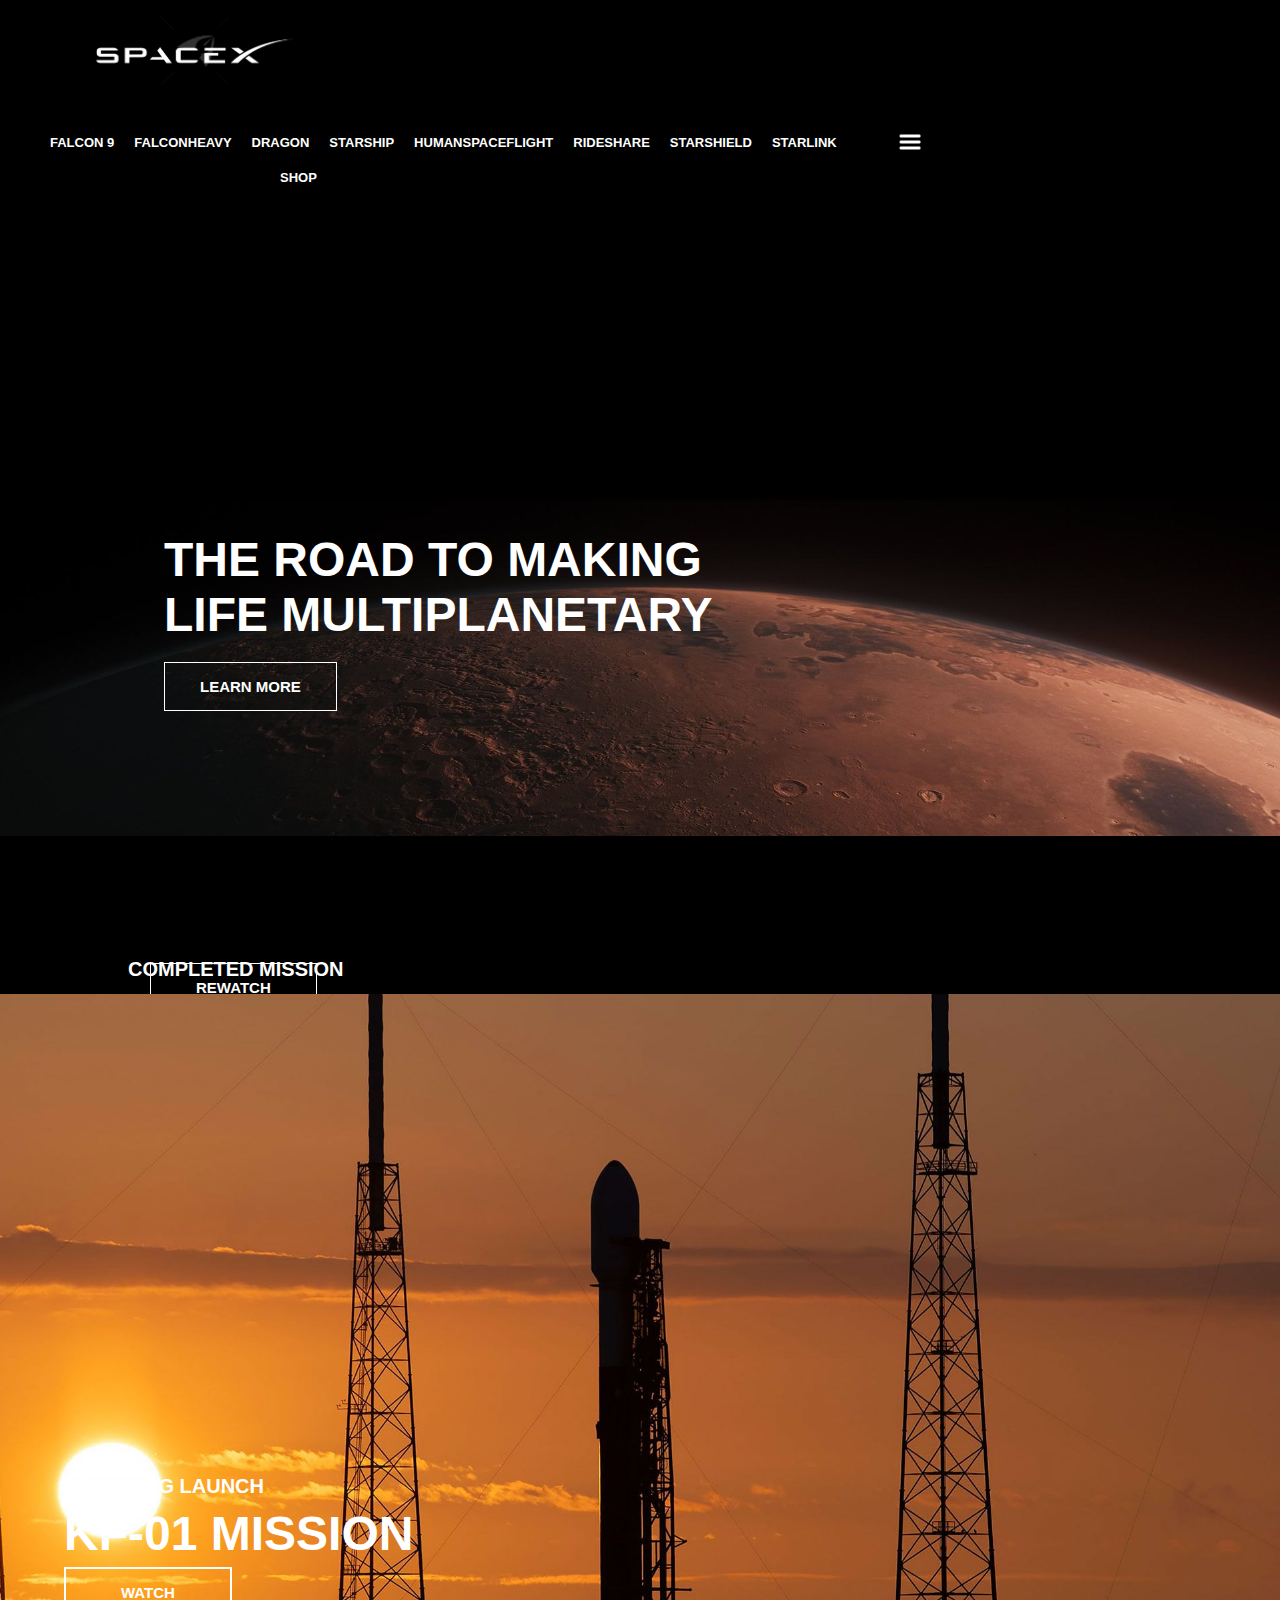
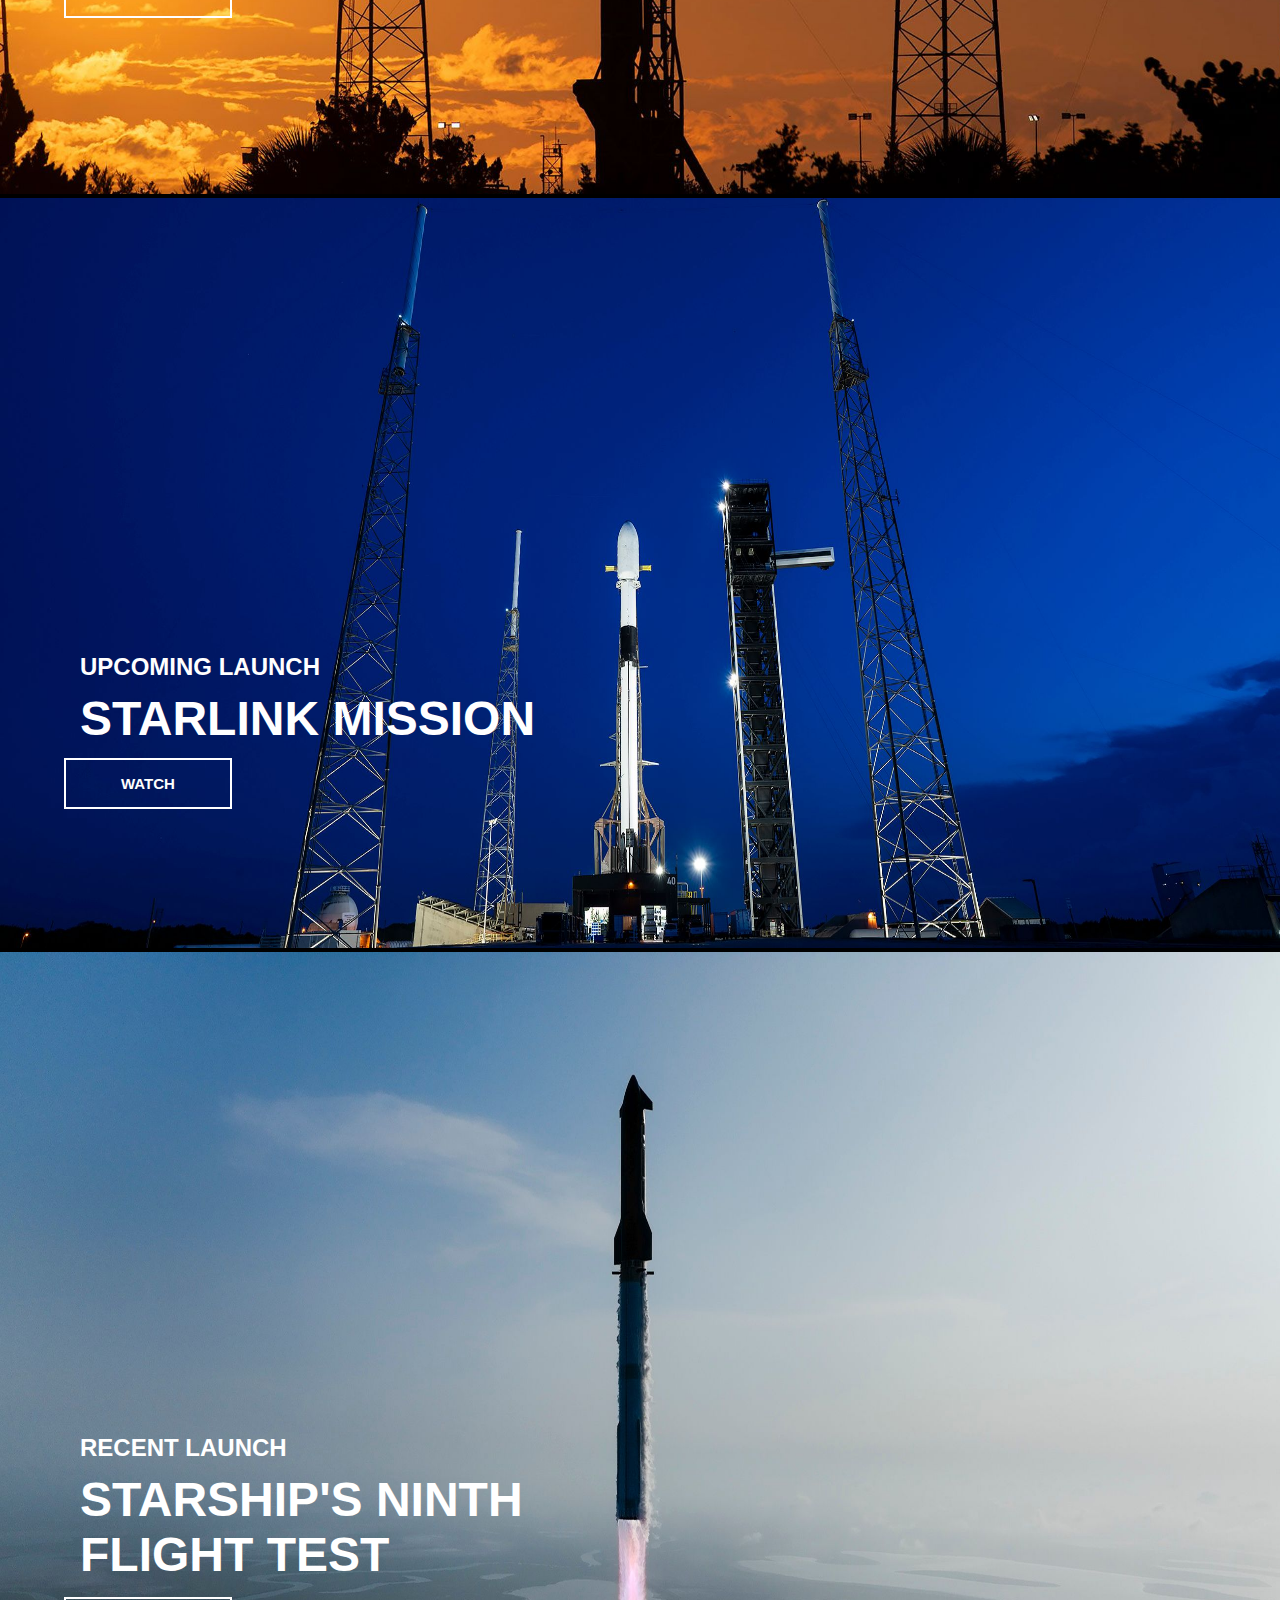
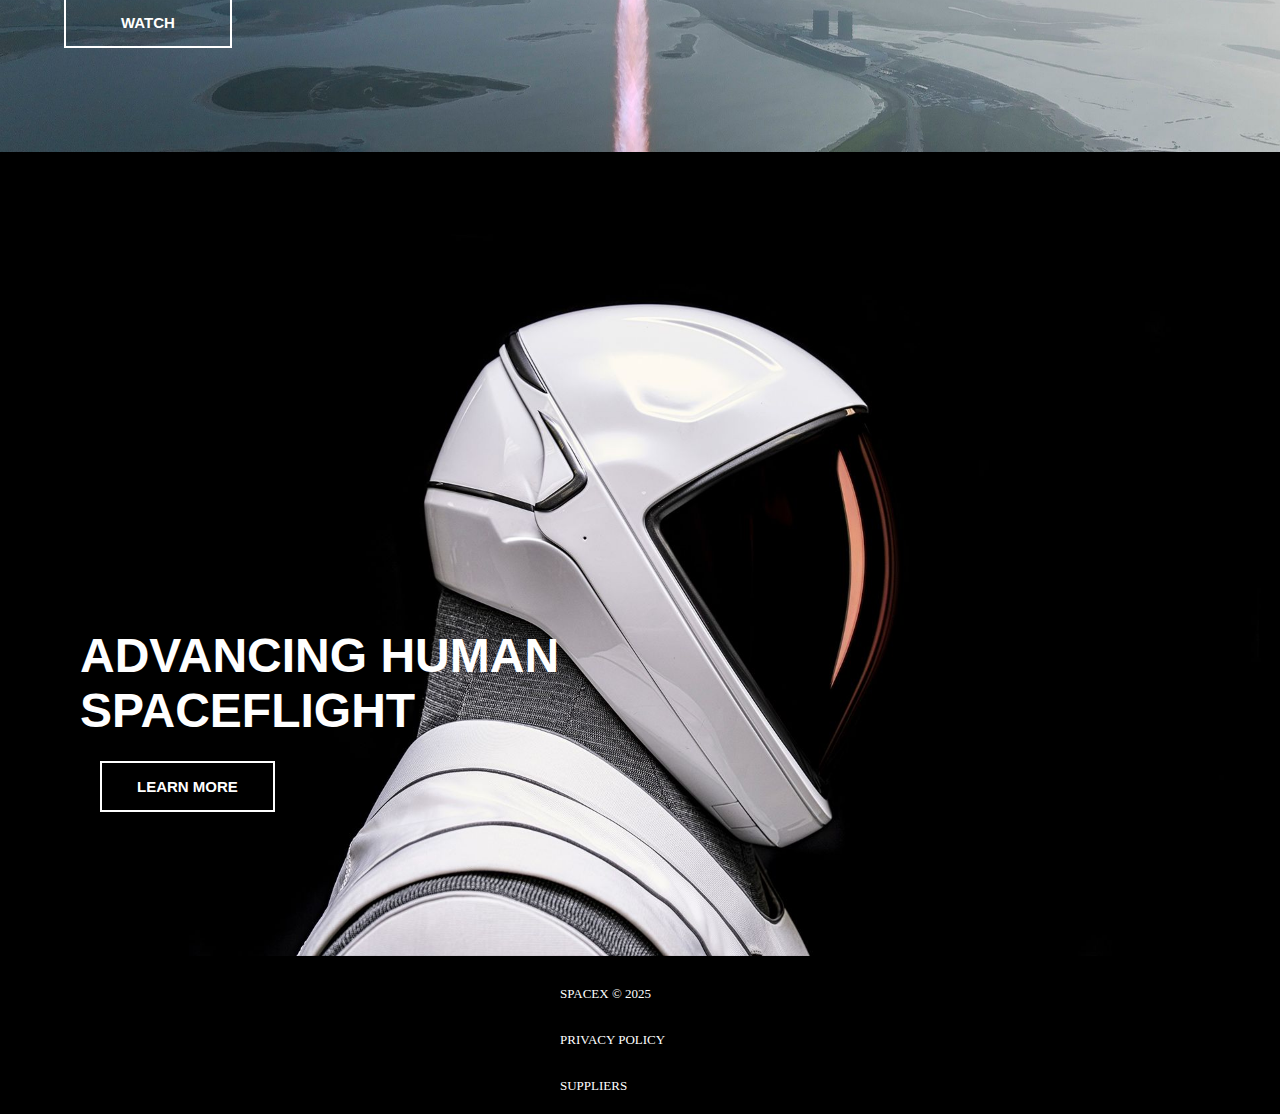
<file: index.html>
<!DOCTYPE html>
<html lang="en">

<head><!--head opening-->
  <meta charset="UTF-8">
  <meta name="viewport" content="width=device-width, initial-scale=1.0">
  <meta property="og:title" content="spacex-clone designed by ameenul hashim">
  <meta property="og:image" content="https://www.spacex.com/static/images/share.jpg">
  <title>www.spacex.com</title>
  <link rel="stylesheet" href="index.css">
  <link rel="shortcut icon" href="spacex.favicon.png" type="image/x-icon">
</head><!--head closing-->

<body>
  <nav><!--nav bar starting-->

    <div class="headerlogo-left"><!--header logo of spacex-->
      <img src="logospace.webp" class="headlogo">
    </div>
    <div class="headerlogo-right"><!--header closing logo-->

      <ul><!--unordered list starting-->
        <li>FALCON 9 </li>
        <li>FALCONHEAVY </li>
        <li>DRAGON </li>
        <li>STARSHIP </li>
        <li>HUMANSPACEFLIGHT </li>
        <li>RIDESHARE </li>
        <li>STARSHIELD </li>
        <li>STARLINK </li>
        <li id="shop">SHOP </li>
        <img src="iconline.jpg" class="menuicon">
      </ul><!--unordered list ending-->
    </div><!--end of the header div-->
  </nav><!--nav bar ending-->
  <div class="imagewrapper"><!--image wrapper property first starting-->
    <img src="image1 new.jpg" class="image1">
    <h2>THE ROAD TO MAKING<br>
      LIFE MULTIPLANETARY</h2>
    <h2 id="button1">LEARN MORE</h2><!--button first-->
  </div>
  <div class="banner2"><!--second banner starting-->

    <video class="video1"><!--video of the spacex -->
      poster="https://sxcontent9668.azureedge.us/cms-assets/assets/20250815_Axiom_4_Splashdown_Stills_09316_DESKTOP_433d1c431b.jpg"
      muted="" playsinline="" loop="" autoplay="">
      <source type="video/mp4"
        src="https://sxcontent9668.azureedge.us/cms-assets/assets/AX_4_Recovery_Crew_Wave_20260715_1536_compress_1ff6105a58.mp4">
    </video><!--end of the spacex -->
    <h1>
      <p id="para1">COMPLETED MISSION</p><!--video above text aligining-->
      AX-4 RETURNS TO<br> EARTH
    </h1><br>
    <h2 id="button2">REWATCH</h2>
  </div><!--end of aligning-->
  <div class="banner3"><!--banner 3 for image-->
    <img src="image3.spacex.jpg" class="banner3">
    <h1><!--third banner above text-->
      <P class="para2">UPCOMING LAUNCH</P>
      KF-01 MISSION<br>
      <h2 id="button3">WATCH</h2><!--button 3 above 3 rd banner-->
    </h1>
  </div>
  <div class="banner4"><!--image banner 4 starting-->
    <img src="spacexthis2.jpg" class="banner4">
    <h1>
      <p id="para3">UPCOMING LAUNCH</p><!--fourth banner above text-->
      STARLINK MISSION
    </h1><br>
    <h2 id="button4">WATCH</h2>
  </div><!--end of image 4-->
  <div class="banner5"><!--starting of the image 5-->
    <img src="thisimage3.jpg" class="banner5">
    <h1>
      <p id="para4">RECENT LAUNCH</p>

      STARSHIP'S NINTH<BR>FLIGHT TEST
    </h1>
    <h2 id="button5">WATCH</h2>
  </div><!-- enting of the image5-->
  <DIV class="banner6"><!--starting of the image 6 banner-->
    <img src="spacexlastimg.jpg" class="banner6">
    <h1>ADVANCING HUMAN<br>SPACEFLIGHT</h1><!--fifth banner above text-->
    <h2 id="button6">LEARN MORE</h2>
  </DIV><!-- enting of the image6-->
  <div class="footer"><!--startig of the footer class-->
    <ol><!--ordered list inside footer -->
      <li class="footer1">SPACEX © 2025 </li>
      <li class="footer1">PRIVACY POLICY </li>
      <LI class="footer1">SUPPLIERS</LI>
    </ol><!--ending of the ol tag-->

  </div><!--ending of the footer class-->
</body>

</html><!--end of the footer class-->
<!--end of the html code -->
<!--end of the html code -->
<!--end of the html code -->
<!--end of the html code -->
<!--end of the html code -->
</file>
<file: index.css>
body{/*body of css*/
    margin: 0;
    background:black;
   
}
.headlogo{/*head logo styles*/
    width: 210px;
    height:auto;
    margin-left: 90px;
    margin-top: 17px;
    float: left;
}
.headerlogo-left{/*header logo left styling*/
    background: black;
        width: 20%;
}
.headerlogo-right{/* header logo right css */
    width: 80%;
    background:black;
    float: left;
    text-align: center;
}
UL{/*unordered list*/
    list-style-type: none;
    overflow: hidden;
    color: WHITE;
    font-size: 12px;
    margin-top: 40px;
    font-family:sans-serif;
    font-weight: bolder;
}
li{/*ordered list*/
    float: left;
    padding: 10px;
 font-size: 13px;   
}
#shop{/*shop and styling*/
    margin-left: 230px;
}
.menuicon{/*menu icon rightside*/
    width: 24px;
    margin-right: 50px;
    margin-top: 5px; 
}
.imagewrapper{/* image wrappwer and css*/
    position:relative;
    display: inline-block;
}
.imagewrapper h2 {/* image wrapper for h2 elements*/
    position: absolute;
    top: 45%;
    margin-left: 100px;
    transform: translate(-0,0);
    color: white;
    font-size: 48px;
    font-family:'Franklin Gothic Medium', 'Arial Narrow', Arial, sans-serif;
}
.image1{/*image 1 and its css property*/
     width: 100%;
    height: 20%;
}
#button1{/*first button in css*/
    margin-top: 170px;
    font-size: 15px;
    border: 1px solid white;
    padding: 15px 35px 15px 35px;
    
    
}
.banner2{/*second banner*/
    float: left;
}
.video1{/*video1 and its css*/
    width: 100%;
    height: 100%;
}
h1{/*h1 and css styling*/
    color: white;
    font-size: 48px;
        font-family:'Franklin Gothic Medium', 'Arial Narrow', Arial, sans-serif;
}
.banner2{/*second banner css */
    position: relative;
    display:inline-block;
    width: 100%;
}
.banner2 h1,h2{
    position: absolute;
    top: 50%;
    left: 10%;
}
#para1{
    font-size: 20px;
    line-height: 0.5px;
}
#button2{
top:72%;
left: 150px;
color: white;
font-size: 15px;
    font-family:'Franklin Gothic Medium', 'Arial Narrow', Arial, sans-serif;
    border: 1px solid white;
    padding:15px 45px 15px 45px
}
.banner3{
    position: relative;
  display:inline-block;
    width: 100%;
  height:800px;
    object-fit: cover;
}
.banner3 h1,h2{
    position: absolute;
    top: 55%;
    left: 5%;
}
.para2{
     font-size: 20px;
    line-height: 0.15px;
}
#button3{
 top:70%;
color: white;
font-size: 15px;
    font-family:'Franklin Gothic Medium', 'Arial Narrow', Arial, sans-serif;
    border: 2px solid white;
    padding:15px 55px 15px 55px;
}
.banner4{
     position: relative;
  display:inline-block;
    width: 100%;
   height: 750PX;
}
.banner4 h1{
position: absolute;
top: 55%;
left: 80px;
}
#para3{
     font-size:24px;
  line-height: 0.15px;
}
#button4{
     top:73%;
color: white;
font-size: 15px;
    font-family:'Franklin Gothic Medium', 'Arial Narrow', Arial, sans-serif;
    border: 2px solid white;
    padding:15px 55px 15px 55px;
}
.banner5{
     position: relative;
  display:inline-block;
    width: 100%;
   height: 800PX;
}
.banner5 h1{
position: absolute;
top: 55%;
left: 80px;
}
#para4{/*id para css styling*/
     font-size:24px;
  line-height: 0.15px;
}
#button5{/*button5 css styling*/
     top:79%;
color: white;
font-size: 15px;
    font-family:'Franklin Gothic Medium', 'Arial Narrow', Arial, sans-serif;
    border: 2px solid white;
    padding:15px 55px 15px 55px;
}
.banner6{/*banner 6 css styling*/
     position: relative;
  display:inline-block;
    width: 100%;
   height: 800PX;
   object-fit: cover;
}
.banner6 h1{/*banner 6 h1 css styling*/
position: absolute;
top: 55%;
left: 80px;
}
#button6{/*button 6*/
    left: 100px;
     top:74%;
color: white;
font-size: 15px;
    font-family:'Franklin Gothic Medium', 'Arial Narrow', Arial, sans-serif;
    border: 2px solid white;
    padding:15px 35px 15px 35px;
}
ol {/*ordered list*/
margin-inline: 500px;
}
.footer1{/*footer1 css styling*/
  color: white; 
  list-style-type: none;
  margin-bottom: 10px;
  padding-inline: 20px;
      font: Arial, Verdana, sans-serif;
}
/*end of the css code*/
/*end of the css code*/
/*end of the css code*/
/*end of the css code*/
/*end of the css code*/
</file>
